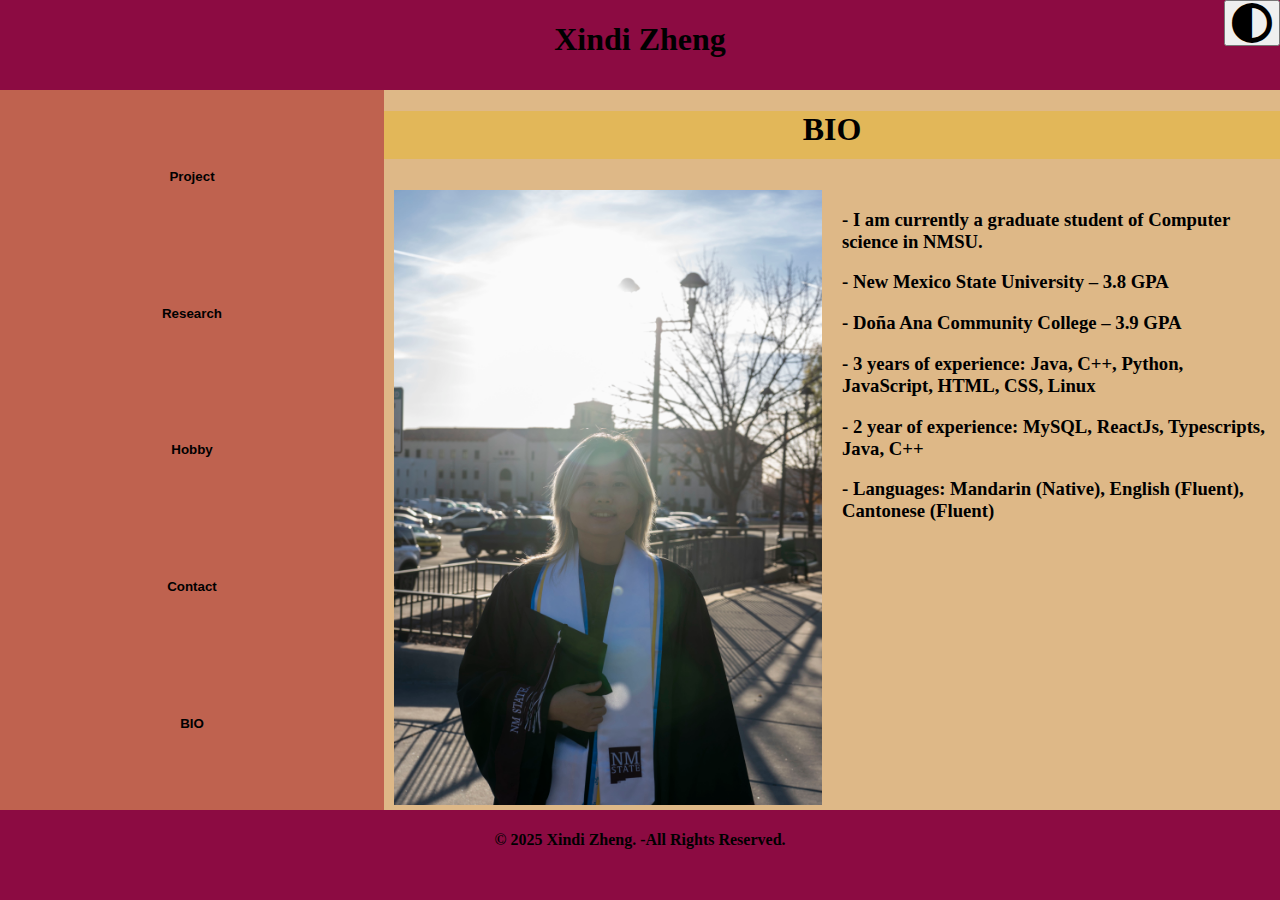
<file: index.html>
<!DOCTYPE html>
<html lang="en">
<head>
    <meta charset="UTF-8">
    <meta name="viewport" content="width=device-width, initial-scale=1.0">
    <title>Xindi</title>
    <link rel="stylesheet" href="web.css">
    <link rel="stylesheet" href="https://cdnjs.cloudflare.com/ajax/libs/font-awesome/6.4.2/css/all.min.css">


</head>
<body>
    <div class = "main">
        <!-- name and night mode button inside the header -->
        <div class = "header">
            <h1>Xindi Zheng</h1>
            <button id="toggleDarkMode" class="mode"><i class="fa-solid fa-circle-half-stroke fa-3x"></i></button>
        </div>
        <!-- button connect to the links -->
        <div class = "navigator">

            <button class = "navButton" onclick="document.location='project.html'">Project</button>
            <button class = "navButton" onclick="document.location='research.html'">Research</button>
            <button class = "navButton" onclick="document.location='hobby.html'">Hobby</button>
            <button class = "navButton" onclick="document.location='contact.html'">Contact</button>
            <button class = "navButton" onclick="document.location='index.html'">BIO</button>
                
        </div>

        <!-- where left content is my personal picture -->
        <div class = "content">
            <h1 class = "title">BIO</h1>
            <div class = "left">
                <a target="_blank" href="./pic/bio.jpg">
                    <img src="./pic/bio.jpg" alt="XZ bio pic" width="300" height="480">
                </a>
            </div>
            <!-- where right content is my short bio -->
            <div class = "right">
                <h3>- I am currently a graduate student of Computer science in NMSU.</h3>
                <h3>- New Mexico State University – 3.8 GPA</h3>
                <h3>- Doña Ana Community College – 3.9 GPA</h3>
                <h3>- 3 years of experience: Java, C++, Python, JavaScript, HTML, CSS, Linux</h3>
                <h3>- 2 year of experience: MySQL, ReactJs, Typescripts, Java, C++</h3>
                <h3>- Languages: Mandarin (Native), English (Fluent), Cantonese (Fluent)</h3>

            </div>
        </div>
        
        <!-- footer -->
        <div class = "footer">
            <h4>&copy; 2025 Xindi Zheng. -All Rights Reserved.</h4>
        </div>
    </div>
</body>
</html>

<!-- js for night mode -->
<script src="script.js"></script>
</file>
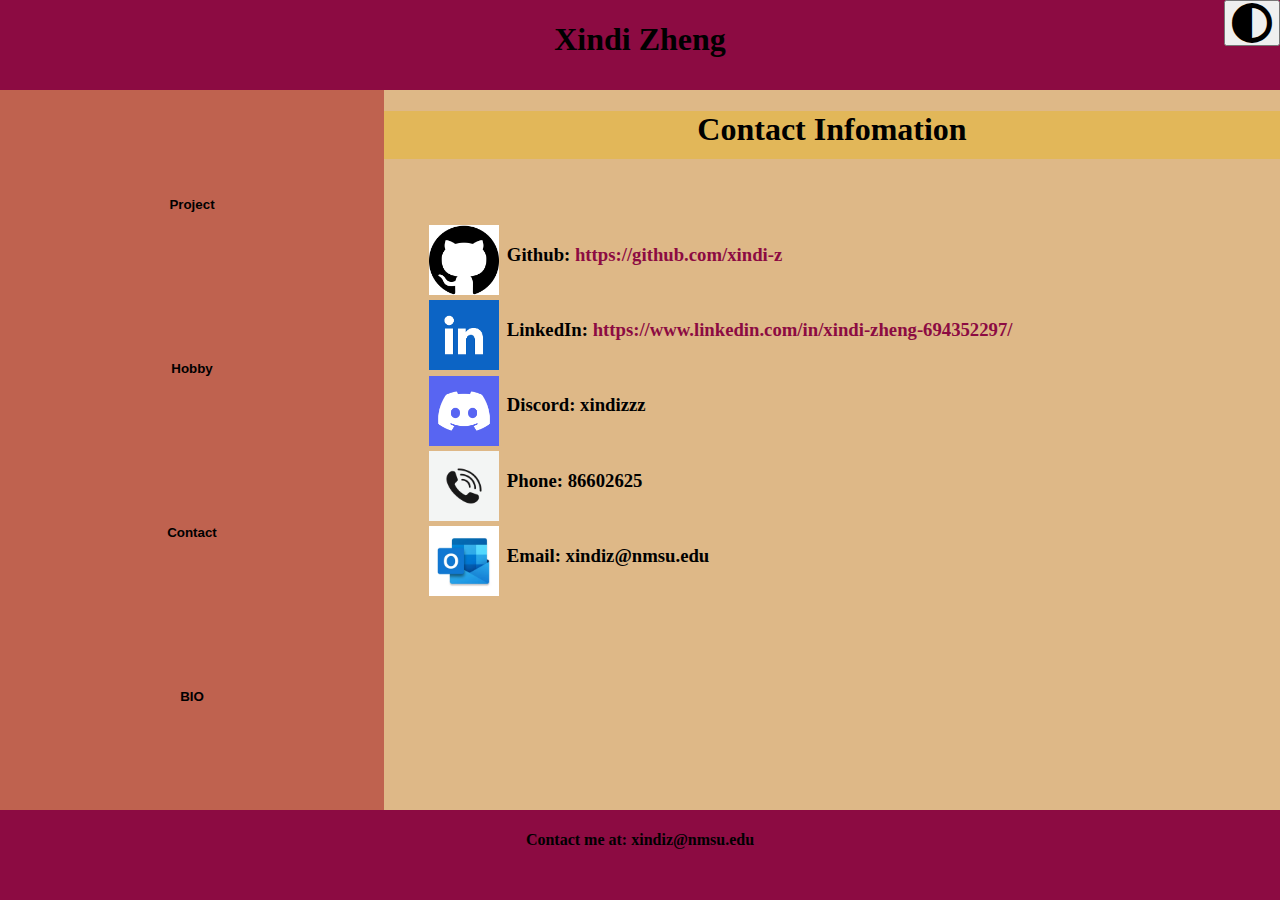
<file: contact.html>
<!DOCTYPE html>
<html lang="en">
<head>
    <meta charset="UTF-8">
    <meta name="viewport" content="width=device-width, initial-scale=1.0">
    <title>Xindi</title>
    <link rel="stylesheet" href="web.css">
    <link rel="stylesheet" href="https://cdnjs.cloudflare.com/ajax/libs/font-awesome/6.4.2/css/all.min.css">


</head>
<body>
    <div class = "main">
        <div class = "header">
            <h1>Xindi Zheng</h1>
            <button id="toggleDarkMode" class="mode"><i class="fa-solid fa-circle-half-stroke fa-3x"></i></button>
        </div>
        
        <div class = "navigator">

            <button class = "navButton" onclick="document.location='project.html'">Project</button>
            <button class = "navButton" onclick="document.location='hobby.html'">Hobby</button>
            <button class = "navButton" onclick="document.location='contact.html'">Contact</button>
            <button class = "navButton" onclick="document.location='index.html'">BIO</button>
    
            
        </div>
        <div class = "content">
            <h1 class = "title">Contact Infomation</h1>
            <div class = "info">
                
                <div class = "row">
                    <img class ="infoimg"  src="./pic/github.png" alt="github" >
                    <h3>Github: <a href = "https://github.com/xindi-z" target="_blank">https://github.com/xindi-z</a></h3>
                </div>

                <div class = "row">
                    <img class ="infoimg"  src="./pic/linkedin.png" alt="linkedin" >
                    <h3>LinkedIn: <a href = "https://www.linkedin.com/in/xindi-zheng-694352297/" target="_blank">https://www.linkedin.com/in/xindi-zheng-694352297/</a></h3>
                </div>

                <div class = "row">
                    <img class ="infoimg"  src="./pic/discord.png" alt="discord" >
                    <h3>Discord: xindizzz</h3>
                </div>

                <div class = "row">
                    <img class ="infoimg"  src="./pic/phone.jpg" alt="phone" >
                    <h3>Phone: 86602625</h3>
                </div>
                
                <div class = "row">
                    <img class ="infoimg"  src="./pic/Outlook.avif" alt="Outlook" >
                    <h3>Email: xindiz@nmsu.edu</h3>
                </div>
            </div>
        </div>
        
        <div class = "footer">
            <h4>Contact me at: xindiz@nmsu.edu</h4>
        </div>
    </div>
</body>
</html>

<script src="script.js"></script>
</file>
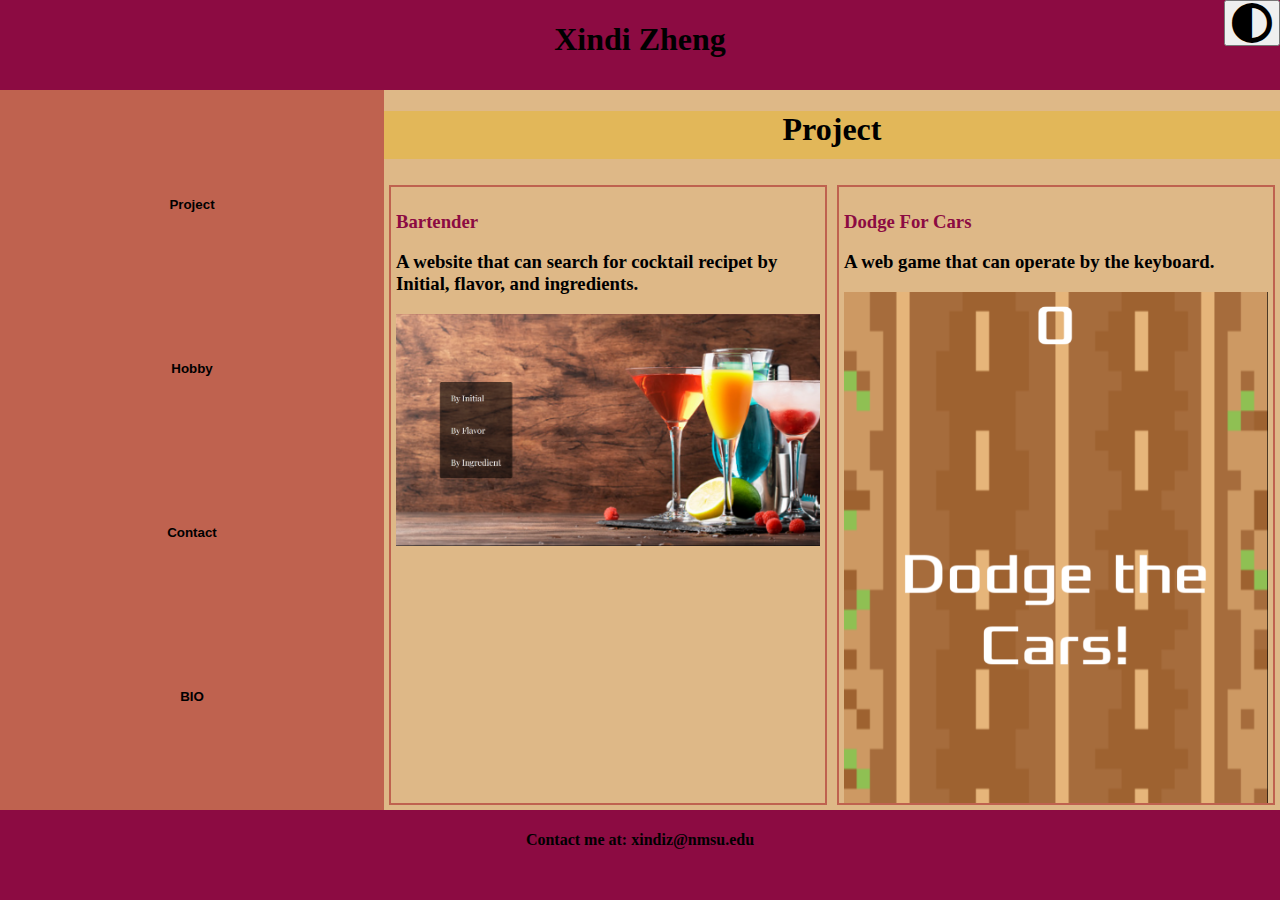
<file: project.html>
<!DOCTYPE html>
<html lang="en">
<!-- <meta name="viewport" content="width=device-width, initial-scale=1.0">  -->

<head>
    <meta charset="UTF-8">
    <meta name="viewport" content="width=device-width, initial-scale=1.0">
    <title>Xindi</title>
    <link rel="stylesheet" href="web.css">
    <link rel="stylesheet" href="https://cdnjs.cloudflare.com/ajax/libs/font-awesome/6.4.2/css/all.min.css">


</head>
<body>
    <div class = "main">
        <div class = "header">
            <h1>Xindi Zheng</h1>
            <button id="toggleDarkMode" class="mode"><i class="fa-solid fa-circle-half-stroke fa-3x"></i></button>
        </div>
        
        <div class = "navigator">

            <button class = "navButton" onclick="document.location='project.html'">Project</button>
            <button class = "navButton" onclick="document.location='hobby.html'">Hobby</button>
            <button class = "navButton" onclick="document.location='contact.html'">Contact</button>
            <button class = "navButton" onclick="document.location='index.html'">BIO</button>
            
        </div>
        <div class = "content">
            <h1 class = "title">Project</h1>
            <div class = "left" style="border: #bf624f solid 2px;">

                <h3><a href="https://bartender-iccc.web.app/ "target="_blank">Bartender</a></h3>
                <h3>A website that can search for cocktail recipet by Initial, flavor, and ingredients.</h3>
                
                <img src="./pic/bartender.png" alt="bartender" width="480" height="300">
            </div>
            <div class = "right" style="border: #bf624f solid 2px;">
                
                <h3><a href="https://xindi-z.github.io/DodgeForCars/ "target="_blank">Dodge For Cars</a></h3>
                <h3>A web game that can operate by the keyboard.</h3>
                <img src="./pic/dfc.png" alt="dodge for cars" width="280" height="460">


            </div>
        </div>
        
        <div class = "footer">
            <h4>Contact me at: xindiz@nmsu.edu</h4>
        </div>
    </div>
</body>
</html>

<script src="script.js"></script>
</file>
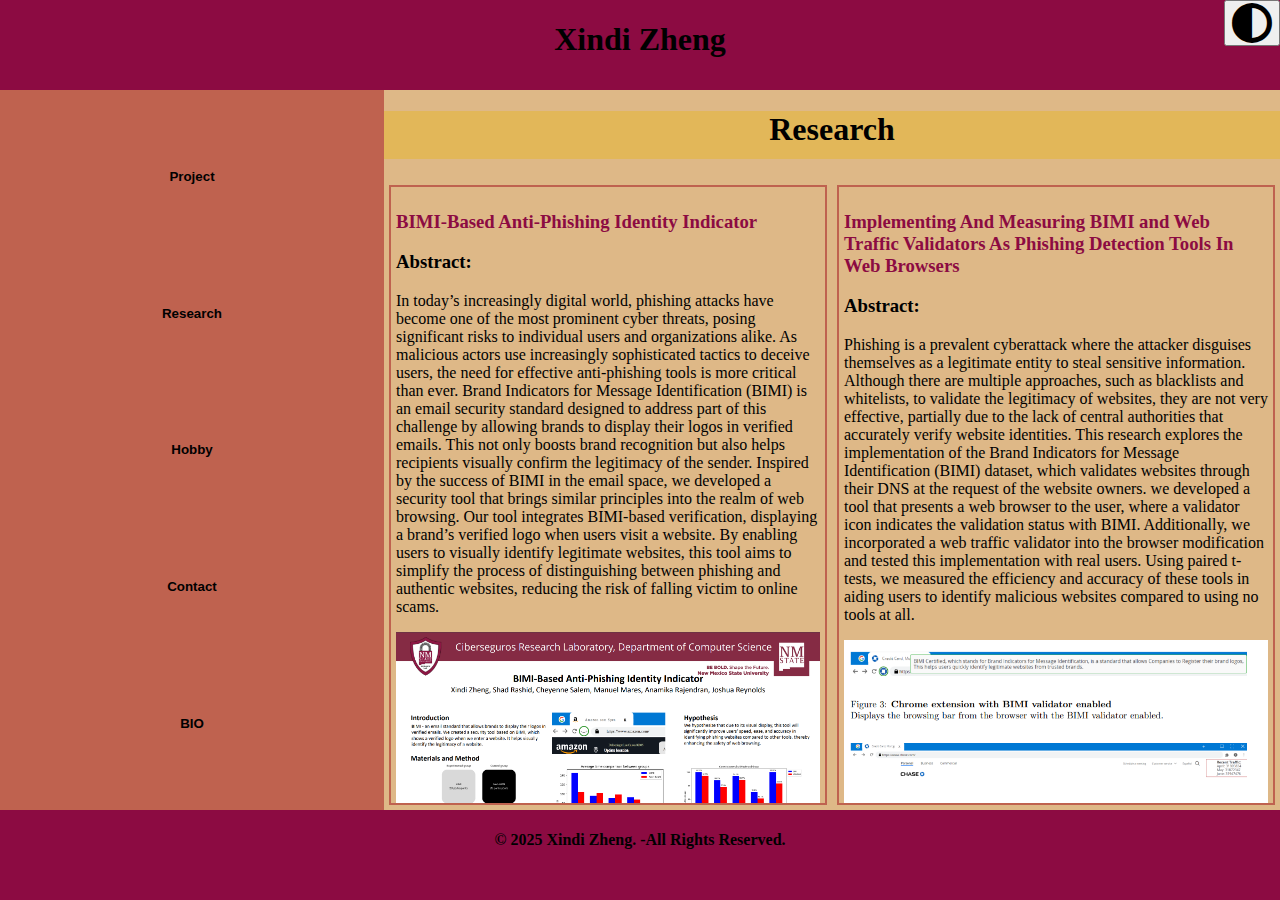
<file: research.html>
<!DOCTYPE html>
<html lang="en">
<!-- <meta name="viewport" content="width=device-width, initial-scale=1.0">  -->

<head>
    <meta charset="UTF-8">
    <meta name="viewport" content="width=device-width, initial-scale=1.0">
    <title>Xindi</title>
    <link rel="stylesheet" href="web.css">
    <link rel="stylesheet" href="https://cdnjs.cloudflare.com/ajax/libs/font-awesome/6.4.2/css/all.min.css">


</head>
<body>
    <div class = "main">
        <div class = "header">
            <h1>Xindi Zheng</h1>
            <button id="toggleDarkMode" class="mode"><i class="fa-solid fa-circle-half-stroke fa-3x"></i></button>
        </div>
        
        <div class = "navigator">

            <button class = "navButton" onclick="document.location='project.html'">Project</button>
            <button class = "navButton" onclick="document.location='research.html'">Research</button>
            <button class = "navButton" onclick="document.location='hobby.html'">Hobby</button>
            <button class = "navButton" onclick="document.location='contact.html'">Contact</button>
            <button class = "navButton" onclick="document.location='index.html'">BIO</button>
            
        </div>

        <div class = "content">
            <h1 class = "title">Research</h1>

            <div class = "left" style="border: #bf624f solid 2px;">

                <h3><a href="./pic/BIMI.png "target="_blank">BIMI-Based Anti-Phishing Identity Indicator </a></h3>

                <h3>Abstract: </h3>
                <p>In today’s increasingly digital world, phishing attacks have become one of the most prominent cyber threats, posing significant risks to individual users and organizations alike. As malicious actors use increasingly sophisticated tactics to deceive users, the need for effective anti-phishing tools is more critical than ever. Brand Indicators for Message Identification (BIMI) is an email security standard designed to address part of this challenge by allowing brands to display their logos in verified emails. This not only boosts brand recognition but also helps recipients visually confirm the legitimacy of the sender. Inspired by the success of BIMI in the email space, we developed a security tool that brings similar principles into the realm of web browsing. Our tool integrates BIMI-based verification, displaying a brand’s verified logo when users visit a website. By enabling users to visually identify legitimate websites, this tool aims to simplify the process of distinguishing between phishing and authentic websites, reducing the risk of falling victim to online scams.</p>

                <a href="./pic/BIMI.png"  target="_blank">
                    <img src="./pic/BIMI.png" alt="bimi" width="480" height="300">
                </a>
               
               
               
            </div>
            
            <div class = "right" style="border: #bf624f solid 2px;">
                
                <h3><a href="./pic/bimiAndWeb.png "target="_blank">Implementing And Measuring BIMI and Web Traffic Validators As Phishing Detection Tools In Web Browsers </a></h3>
    
                <h3>Abstract: </h3>
                <p>Phishing is a prevalent cyberattack where the attacker disguises themselves as a legitimate entity to steal sensitive information. Although there are multiple approaches, such as blacklists and
                    whitelists, to validate the legitimacy of websites, they are not very effective, partially due to the
                    lack of central authorities that accurately verify website identities. This research explores the implementation of the Brand Indicators for Message Identification (BIMI) dataset, which validates
                    websites through their DNS at the request of the website owners. we developed a tool that presents
                    a web browser to the user, where a validator icon indicates the validation status with BIMI. Additionally, we incorporated a web traffic validator into the browser modification and tested this
                    implementation with real users. Using paired t-tests, we measured the efficiency and accuracy of
                    these tools in aiding users to identify malicious websites compared to using no tools at all.</p>
    
                <a href="./pic/bimiAndWeb.png"  target="_blank">
                    <img src="./pic/bimiAndWeb.png" alt="bimiAndWeb" width="480" height="300">
                </a>
                
            </div>

        </div>
        
        <div class = "footer">
            <h4>&copy; 2025 Xindi Zheng. -All Rights Reserved.</h4>
        </div>
    </div>
</body>
</html>

<script src="script.js"></script>
</file>
<file: web.css>
body {
    margin: 0px;
}
.dark-mode {
    background-color: #121212 !important; /* 让背景完全变黑 */
    color: white !important;
}

/* 让各个部分适应夜间模式 */
.dark-mode .main { background-color: #222; }
.dark-mode .header, .dark-mode .footer { background-color: #333; }
.dark-mode .navigator { background-color: #444; }
.dark-mode .navButton { background-color: #555; color: white; }
.dark-mode .navButton:hover { color: #ff4081; }
.dark-mode .navButton::after { background-color: #ff4081; }
.dark-mode .content { background-color: #333; }
.dark-mode .title { background-color: #555; }
.dark-mode .singleRow {scrollbar-color: #333 #555}
.main{
    display: grid;
    grid-template-rows:  10vh 80vh 10vh;
    grid-template-columns: 30vw 70vw;
    text-align: center;
    height:100vh;
    width:100vw;
    background-color:bisque;
    overflow:hidden;
}

.header{
    grid-area: 1/1/2/3;
    background-color: #8c0b42;
    /* font-size:1vw; */
}
.mode{
    position: absolute;
    right: 0;
    top: 0%;
    cursor: pointer;

}
.navigator{
    grid-area: 2/1/3/2;
    background-color: #bf624f;
    display: flex;
    flex-direction: column;
    align-items: center;
    justify-content:space-evenly;
    gap:  5px;
    
}
.navButton{
    border: 0;
    height: 10vh;
    width: 20vw;
    background-color: #bf624f;
    cursor: pointer;
    position: relative;
    /* font-size:1.2vw; */
    font-weight: bold;
    transition: color .3s; 
}
.navButton::after{
    color:white;
    content:'';
    position:absolute;
    height: 5px;
    left:0;
    bottom:0;
    width: 0;
    background-color: #8c0b42;
    transition: width .3s;
}
.navButton:hover{
    color:#8c0b42;
}
.navButton:hover:after {
    width: 100%;
}

.content{
    /* r/c/r/c */
    grid-area: 2/2/3/3;
    background-color: burlywood;
    display: grid;
    grid-template-rows:  10vh 70vh;
    grid-template-columns: 35vw 35vw;
    overflow: auto;
}

.title{
    grid-area: 1/1/2/3;
    background-color:#e2b759;
    text-align: center;
    /* font-size:2vw; */
}
.left{
    grid-area: 2/1/3/2;
    text-align: left;
    margin: 5px;
    padding: 5px;
    /* border: #bf624f solid; */
    overflow: auto;
    /* background-color:brown; */  
    /* font-size:1vw; */

}

.right{
    grid-area: 2/2/3/3;
    text-align: left;
    margin: 5px;   
    padding: 5px;
    /* border: #bf624f solid; */
    overflow: auto;    
    /* background-color: #8c0b42; */
    /* font-size:1vw; */

}

.footer{
    grid-area: 3/1/4/3;
    background-color: #8c0b42;
}

.gallery{    
    grid-area: 2/1/3/3;
}

.singleRow{
    
    overflow: auto;
    scrollbar-color: #8c0b42 #e2b759;
    white-space: nowrap;
}


.galleryimg{
    width: 150px;
    height: 150px;
    object-fit: cover;
    border: 1px solid #ccc;

}
.galleryimg:hover{
    border: 1px solid #777;
}

.info{
    grid-area: 2/1/3/3;
    gap: 1%;
    padding: 5%;
    display: flex;
    flex-direction: column;
}
.row{
    display: flex;
    gap: 1%;
}
.infoimg{
    width: 70px;
    height: 70px;
}

a {
    /* get rid of underline */
    text-decoration: none;      
    color:#8c0b42;
}
    a:visited {
    color:red;
}
a:hover {
    color: brown;
}
a:active {
    color: yellow;
}

img{
    width: 100%;
    height: auto;
}

.dfc{
    width: 60%;
    height: auto;
}
/* p{
    font-size:1vw;
} */
</file>
